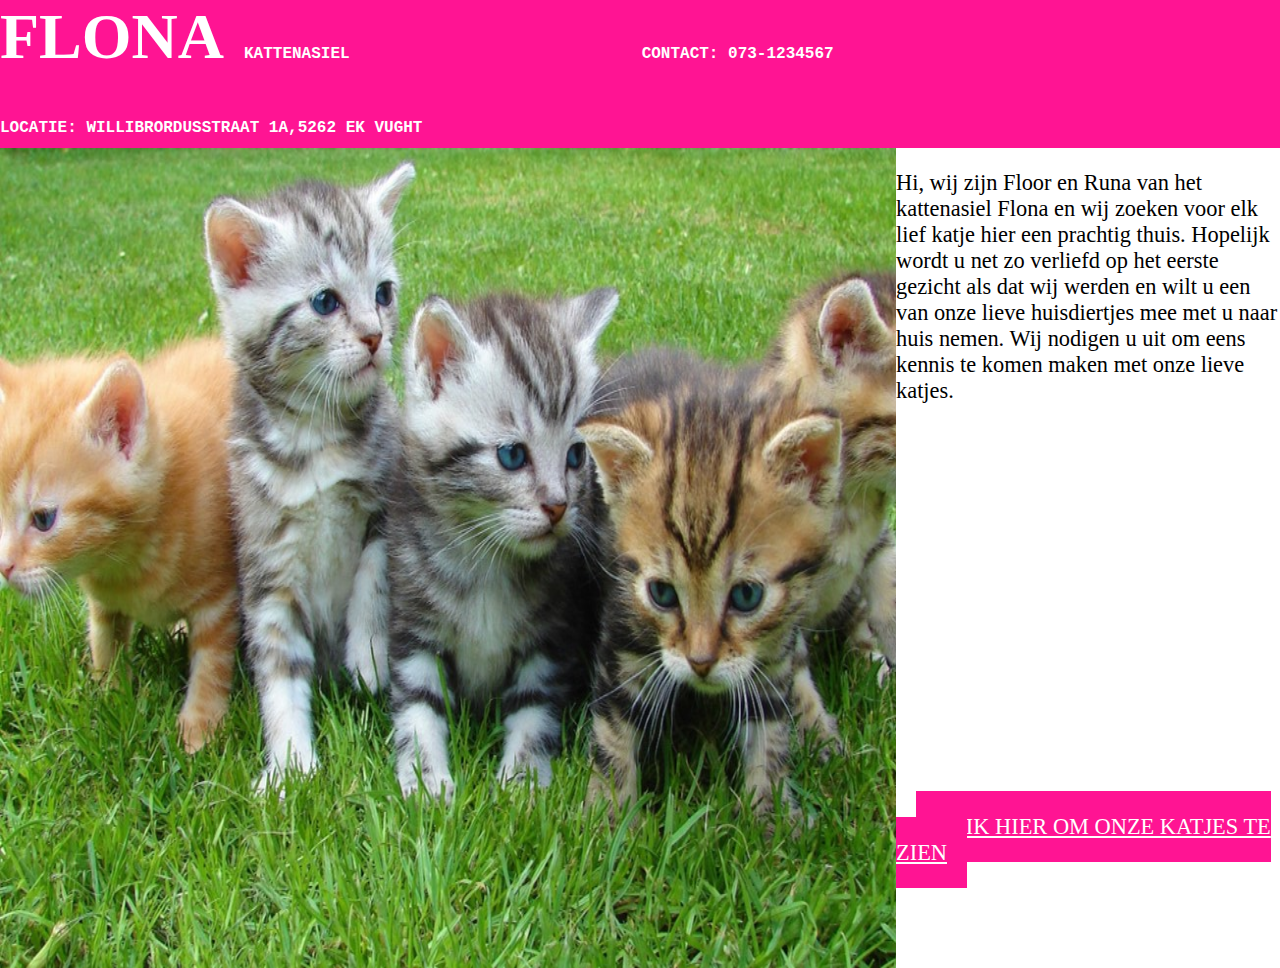
<file: index.html>
<!DOCTYPE html>
<html>
<head>
  <title>FLONA Kattenasiel</title>
</head>
  <head>
    <link rel="stylesheet" href="styles.css">
  </head>

  <body>

    <header>
      <h1 class="informatie">FLONA</h1>
      <h2 class="informatie">KATTENASIEL </h2>
      <h2 class="informatie"> CONTACT: 073-1234567 </h2>
      <h2 class="informatie"> LOCATIE: WILLIBRORDUSSTRAAT 1A,5262 EK VUGHT</h2>
    </header>
   
    
  </body>

<body>
  <!-- dit is de hoofd informatie -->
  <div id="voorpaginainhoud">
    <img src= "katjes.jpg" width="1100" height="820">
  <p style="Century Schoolbook">
  Hi, wij zijn Floor en Runa van het kattenasiel Flona en wij zoeken voor elk lief katje hier een prachtig thuis. Hopelijk wordt u net zo verliefd op het eerste gezicht als dat wij werden en wilt u een van onze lieve huisdiertjes mee met u naar huis nemen. Wij nodigen u uit om eens kennis te komen maken met onze lieve katjes.</p>
    <div id="klik">
<a href="katten.html">KLIK HIER OM ONZE KATJES TE ZIEN</a>
 </div>
  </div>
</body>

   
</html>
</file>
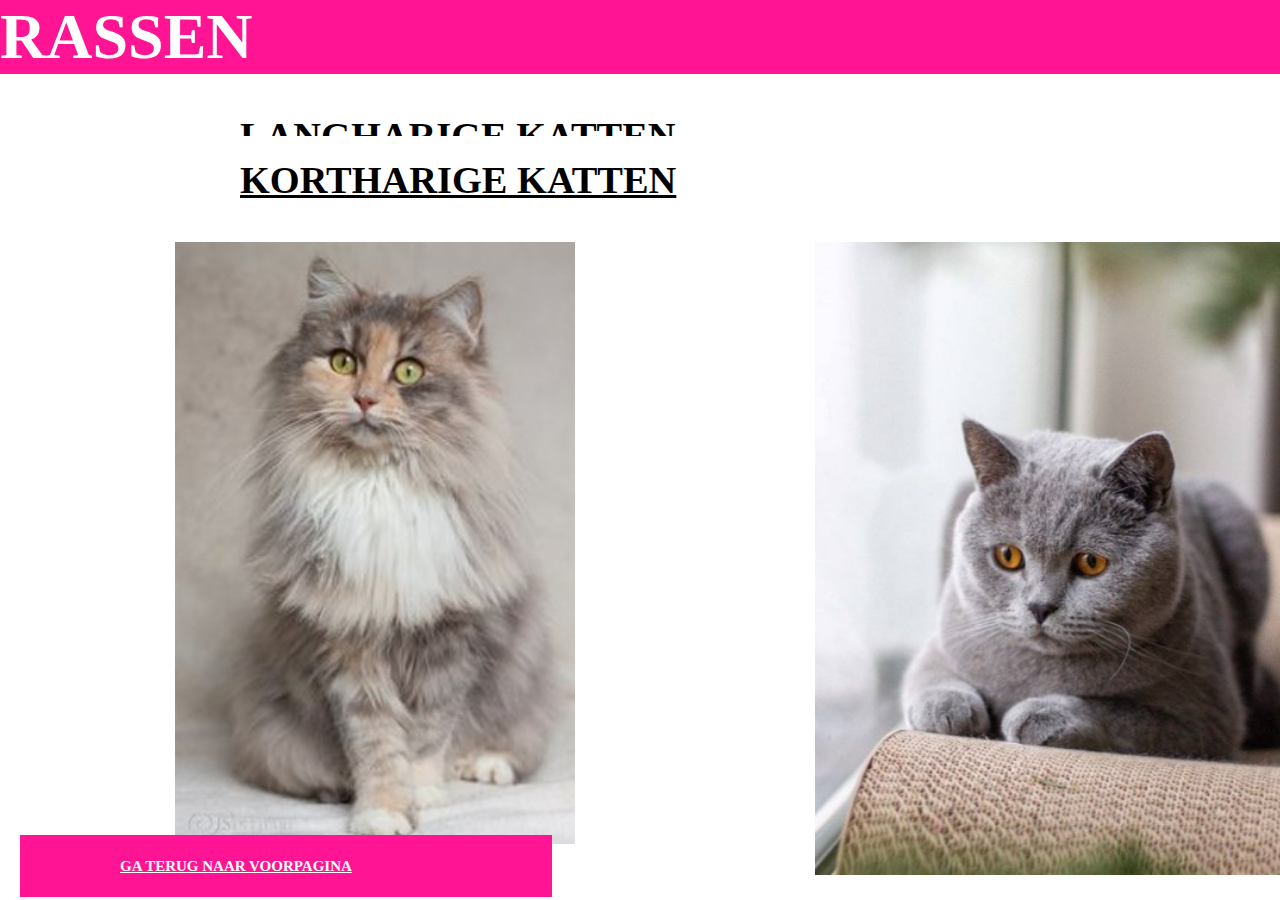
<file: katten.html>
<!DOCTYPE html>
<html>

<head>
  <title>Rassen</title>
  <link rel="stylesheet" href="styles.css">
</head>
    <h6>
       <a href="index.html">GA TERUG NAAR VOORPAGINA</a>
  </h6>
<body>
  <h3>RASSEN</h3>
  <h4>
    <a id="lkat" href="langharige katten.html">LANGHARIGE KATTEN</a>
    <a id="lkat" href="kortharige katten.html">KORTHARIGE KATTEN</a>
  </h4>

<div class="row">
  <div class="column">
    <img src= "langkat.jpg" width="400"> 
  </div>
  
  <div class="column">
    <img src="kortkat.jpg" width="500">
  </div>
 </div>
  
</body>

</html>
</file>
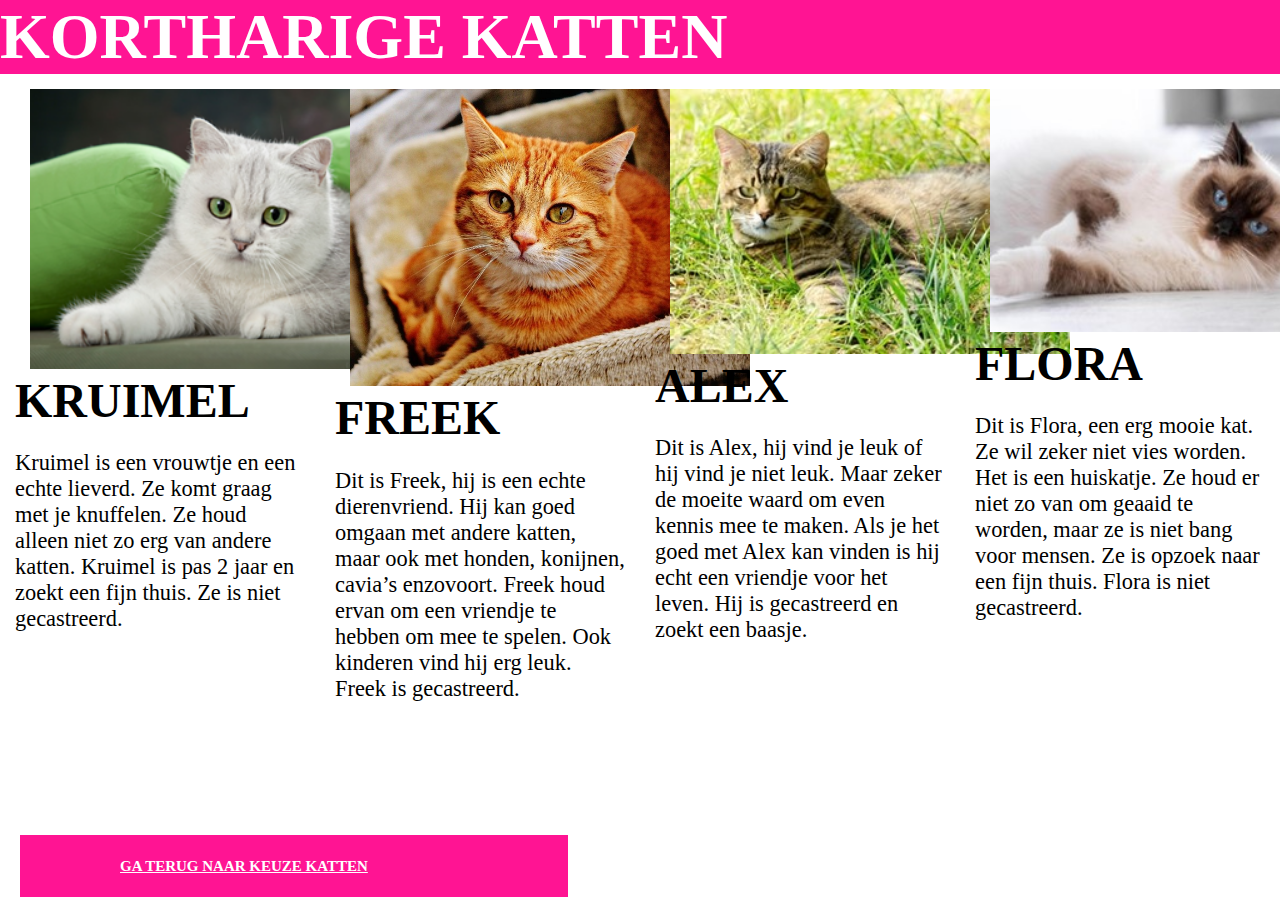
<file: kortharige katten.html>
<!DOCTYPE html>
<html lang="en">
<head>
<title>Kortharige Katten</title>
  <h1>
    KORTHARIGE KATTEN
  </h1>
    <h6>
       <a href="katten.html">GA TERUG NAAR KEUZE KATTEN</a>
  </h6>
    <head>
    <link rel="stylesheet" href="styles.css">
  </head>
<meta charset="utf-8">
<meta name="viewport" content="width=device-width, initial-scale=1">
  
<style>
* {
  box-sizing: border-box;
}

body {
  margin: 0;
}


.topnav a:hover {
  background-color: #ddd;
  color: black;
}

.column {
  float: left;
  width: 25%;
  padding: 15px;
}

.row::after {
  content: "";
  display: table;
  clear: both;
}

@media screen and (max-width:600px) {
  .column {
    width: 100%;
  }
}
</style>
</head>
<body>

<!-- hier worden alle katten beschreven -->
<div class="row">
  <div class="column">
    <img src="katje kruimel.png" width="400"> 
    <h5>KRUIMEL</h5>
    <p>Kruimel is een vrouwtje en een echte lieverd. Ze komt graag met je knuffelen. Ze houd alleen niet zo erg van andere katten. Kruimel is pas 2 jaar en zoekt een fijn thuis. Ze is niet gecastreerd.</p>
  </div>
  
  <div class="column">
    <img src="katje freek.jpg" width="400"> 
    <h5>FREEK</h5>
    <p>Dit is Freek, hij is een echte dierenvriend. Hij kan goed omgaan met andere katten, maar ook met honden, konijnen, cavia’s enzovoort. Freek houd ervan om een vriendje te hebben om mee te spelen. Ook kinderen vind hij erg leuk. Freek is gecastreerd.</p>
  </div>
  
  <div class="column">
    <img src="katje alex.jpg" width="400"> 
    <h5>ALEX</h5>
    <p>Dit is Alex, hij vind je leuk of hij vind je niet leuk. Maar zeker de moeite waard om even kennis mee te maken. Als je het goed met Alex kan vinden is hij echt een vriendje voor het leven. Hij is gecastreerd en zoekt een baasje.</p>
  </div>
  
  <div class="column">
    <img src="katje Flora.jpg" width="400"> 
    <h5>FLORA</h5>
    <p>Dit is Flora, een erg mooie kat. Ze wil zeker niet vies worden. Het is een huiskatje. Ze houd er niet zo van om geaaid te worden, maar ze is niet bang voor mensen. Ze is opzoek naar een fijn thuis. Flora is niet gecastreerd. </p>
  </div>
</div>

</body>
</html>
</file>
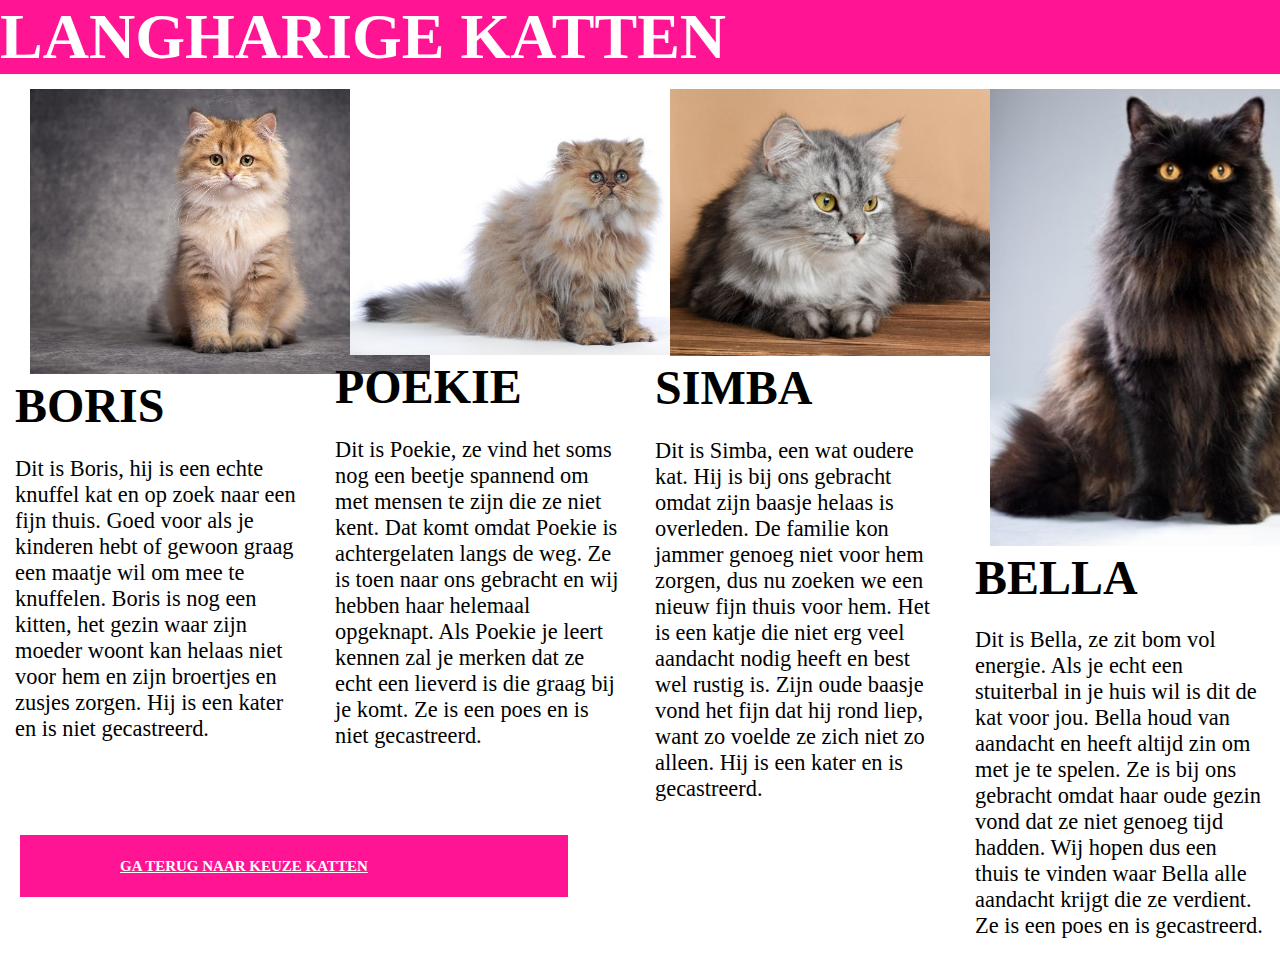
<file: langharige katten.html>
<!DOCTYPE html>
<html lang="en">
<head>
<title>Langharige Katten</title>

  <h1>
    LANGHARIGE KATTEN
  </h1>
  <h6>
       <a href="katten.html">GA TERUG NAAR KEUZE KATTEN</a>
  </h6>
    <head>
    <link rel="stylesheet" href="styles.css">
  </head>
<meta charset="utf-8">
<meta name="viewport" content="width=device-width, initial-scale=1">
  
<style>
* {
  box-sizing: border-box;
}

body {
  margin: 0;
}

.topnav a:hover {
  background-color: #ddd;
  color: black;
}

.column {
  float: left;
  width: 25%;
  padding: 15px;
}

.row::after {
  content: "";
  display: table;
  clear: both;
}

@media screen and (max-width:600px) {
  .column {
    width: 100%;
  }
}
</style>
</head>


<body>
<!-- hier worden alle katten beschreven -->
<div class="row">
  <div class="column">
    <img src="boris.jpg" width="400"> 
    <h5>BORIS</h5>
    <p>Dit is Boris, hij is een echte knuffel kat en op zoek naar een fijn thuis. Goed voor als je kinderen hebt of gewoon graag een maatje wil om mee te knuffelen. Boris is nog een kitten, het gezin waar zijn moeder woont kan helaas niet voor hem en zijn broertjes en zusjes zorgen. Hij is een kater en is niet gecastreerd.  </p>
  </div>
  
  <div class="column">
    <img src="poekie.jpg" width="400"> 
    <h5>POEKIE</h5>
    <p>Dit is Poekie, ze vind het soms nog een beetje spannend om met mensen te zijn die ze niet kent. Dat komt omdat Poekie is achtergelaten langs de weg. Ze is toen naar ons gebracht en wij hebben haar helemaal opgeknapt. Als Poekie je leert kennen zal je merken dat ze echt een lieverd is die graag bij je komt. Ze is een poes en is niet gecastreerd.  </p>
  </div>
  
  <div class="column">
    <img src= "simba.jpg" width="400"> 
    <h5>SIMBA</h5>
    <p>Dit is Simba, een wat oudere kat. Hij is bij ons gebracht omdat zijn baasje helaas is overleden. De familie kon jammer genoeg niet voor hem zorgen, dus nu zoeken we een nieuw fijn thuis voor hem. Het is een katje die niet erg veel aandacht nodig heeft en best wel rustig is. Zijn oude baasje vond het fijn dat hij rond liep, want zo voelde ze zich niet zo alleen. Hij is een kater en is gecastreerd.</p>
  </div>
  
    <div class="column">
      <img src= "bella.jpg" width="400"> 
    <h5>BELLA</h5>
    <p>Dit is Bella, ze zit bom vol energie. Als je echt een stuiterbal in je huis wil is dit de kat voor jou. Bella houd van aandacht en heeft altijd zin om met je te spelen. Ze is bij ons gebracht omdat haar oude gezin vond dat ze niet genoeg tijd hadden. Wij hopen dus een thuis te vinden waar Bella alle aandacht krijgt die ze verdient. Ze is een poes en is gecastreerd.  </p>
  </div>
</div>

</body>
</html>
</file>
<file: styles.css>
h1 {
  font-size: 400%;
  color: white;
  background-color: deeppink;
  margin: 0;
  padding-right: 20px;
}

h2 {
  font-family: courier;
  font-size: 100%;
  color: white;
  background-color: deeppink;
  margin: 0;
  padding-top: 45px;
  padding-bottom: 11px;
  padding-right: 292px;
}

.informatie {
  float: left;
}

header {
  background-color: deeppink;
  width: 100%;
  height: 20%;
}

p {
  font-size: 140%;

}

#voorpaginainhoud p {
  float: left;
  width: 30%;
  margin-bottom: 32%;
}

#voorpaginainhoud img {
  float: left;
  width: 70%;
}

a {
  font-size: 140%;
  color: white;
  background-color: deeppink;
  margin-left: 20px;
  padding-top: 23px;
  padding-bottom: 23px;
  padding-right: 200px;
  padding-left: 100px;
}

#klik a {
  padding-right: 20px;
  padding-left: 20px;
}


h3 {
  font-size: 400%;
  color: white;
  background-color: deeppink;
  margin: 0;
  padding-right: 20px;
}

h4 {
  font-size: 80%;
  margin-left: 20px;
  padding-top: 23px;
  padding-bottom: 23px;
  padding-right: 200px;
  padding-left: 100px;
}

#lkat {
font-size: 300%;
color:black;
  background-color: white;
  
}

* {
  box-sizing: border-box;
}

body {
  margin: 0;
}


.column {
  float: left;
  width: 50%;
  padding-left:150px;
}

.row::after {
  content: "";
  display: table;
  clear: both;
}

.column img {
  margin-left: 5%;
}

header::after {
  content: "";
  display: table;
  clear: both;
}

h5{
    font-size: 300%;
  margin: 0;
}

h6{
  position: absolute;
  bottom: 0;
}
</file>
